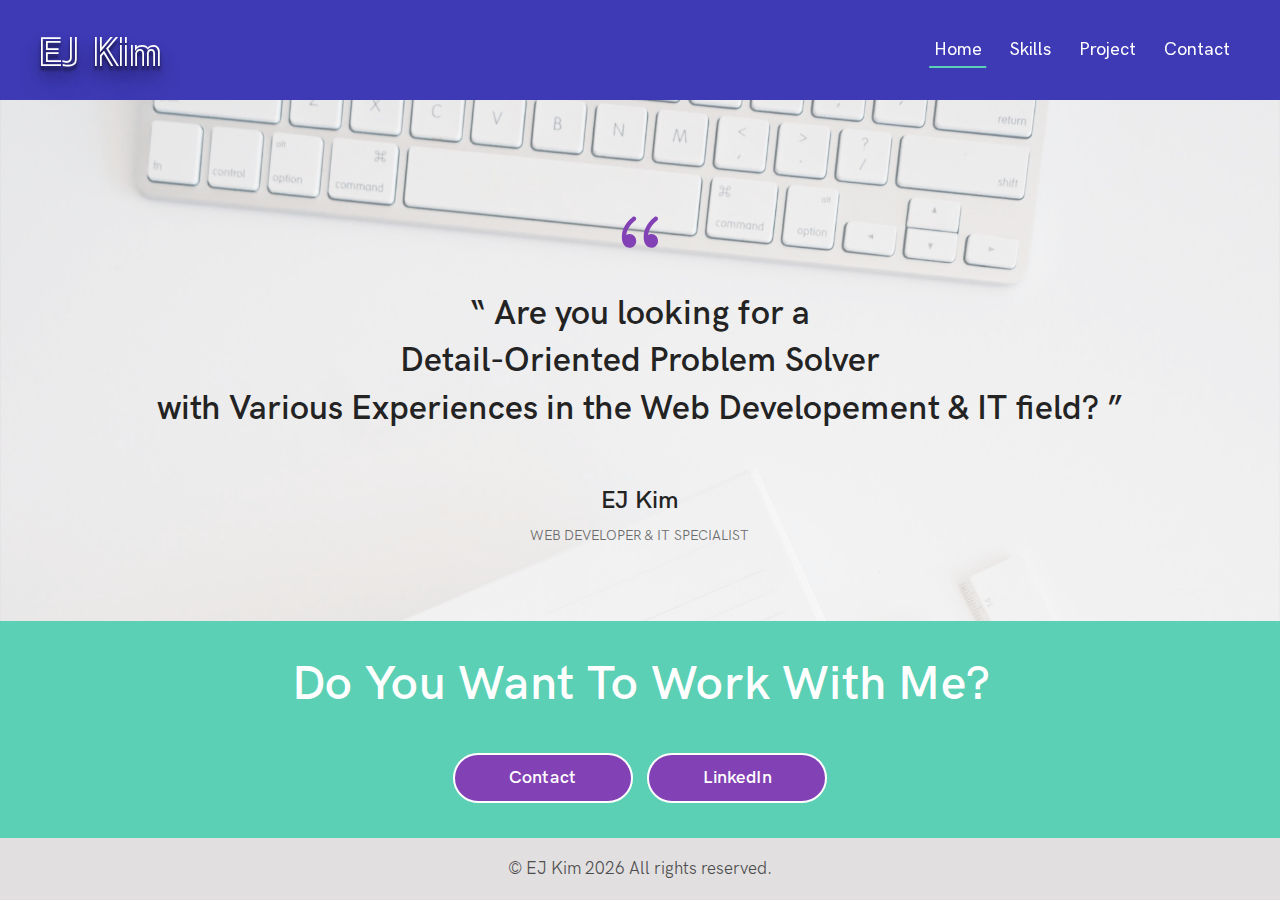
<file: index.html>
<!DOCTYPE html>
<html lang="en">

<head>
  <meta charset="UTF-8">
  <meta name="description" content="EJKim - Portfolio">
  <meta http-equiv="X-UA-Compatible" content="IE=edge">
  <meta name="viewport" content="width=device-width, initial-scale=1, shrink-to-fit=no">

  <!-- Title -->
  <title>EJ kim</title>

  <!-- Core Stylesheet -->
  <link rel="stylesheet" href="style.css">

</head>

<body class="bg-note">

  <!-- ***** Header Area Start ***** -->
  <header class="header-area">
    <!-- Main Header Start -->
    <div class="main-header-area">
      <div class="classy-nav-container breakpoint-off">
        <!-- Classy Menu -->
        <nav class="classy-navbar justify-content-between">

          <!-- Logo -->
          <a class="nav-brand logo-name" href="index.html">EJ Kim</a>

          <!-- Menu -->
          <div class="classy-menu">
            <!-- Nav Start -->
            <div class="classynav">
              <ul id="nav">
                <li class="current-item"><a href="./index.html">Home</a></li>
                <li><a href="./skills.html">Skills</a></li>
                <li><a href="./projects.html">Project</a></li>
                <li><a href="./contact.html">Contact</a></li>
              </ul>
            </div>
            <!-- Nav End -->

          </div>
        </nav>
      </div>
    </div>
  </header>
  <!-- ***** Header Area End ***** -->

  <section class="clients-feedback-area clearfix">
    <div class="display-flex-center vh85 bg-white-50">
      <div class="col-11 col-md-11">

        <div class="client-feedback-text text-center">
          <div class="quote-icon">
            <i class="icon_quotations" aria-hidden="true"></i>
          </div>

          <div class="client-description text-center">
            <h4>“ Are you looking for a <br /> Detail-Oriented Problem Solver <br />with Various Experiences in the Web
              Developement & IT field? ”</h4>
            <br />
          </div>

          <div class="client-name text-center">
            <h4>EJ Kim</h4>
            <span>Web Developer & IT Specialist</span>
          </div>
          <br />
        </div>
      </div>
    </div>
  </section>

  <div class="bottom-0">
    <section class="cta-area padding-30">
      <div class="container">
        <div class="row">
          <div class="col-12">
            <div class="cta-content">
              <h2>Do You Want To Work With Me?</h2>
              <h6></h6>
              <a href="/contact.html" class="btn abc-btn">Contact</a>
              <a href="https://www.linkedin.com/in/eunjungkim0203/" target="_blank" class="btn abc-btn">LinkedIn</a>
            </div>
          </div>
        </div>
      </div>
    </section>

    <!-- ***** Footer Area Start ***** -->
    <footer class="footer-area">
      <div class="container">
        <p class="copy">&copy; EJ Kim <script>document.write(new Date().getFullYear());</script> All rights reserved.</p>
      </div>
    </footer>
    <!-- ***** Footer Area End ***** -->
  </div>
  <!-- ******* All JS ******* -->
  <!-- jQuery js -->
  <script src="js/jquery.min.js"></script>
  <!-- Bootstrap js -->
  <script src="js/bootstrap.min.js"></script>
  <!-- All js -->
  <script src="js/wow.min.js"></script>
  <!-- Active js -->
  <script src="js/default-assets/active.js"></script>

</body>

</html>
</file>
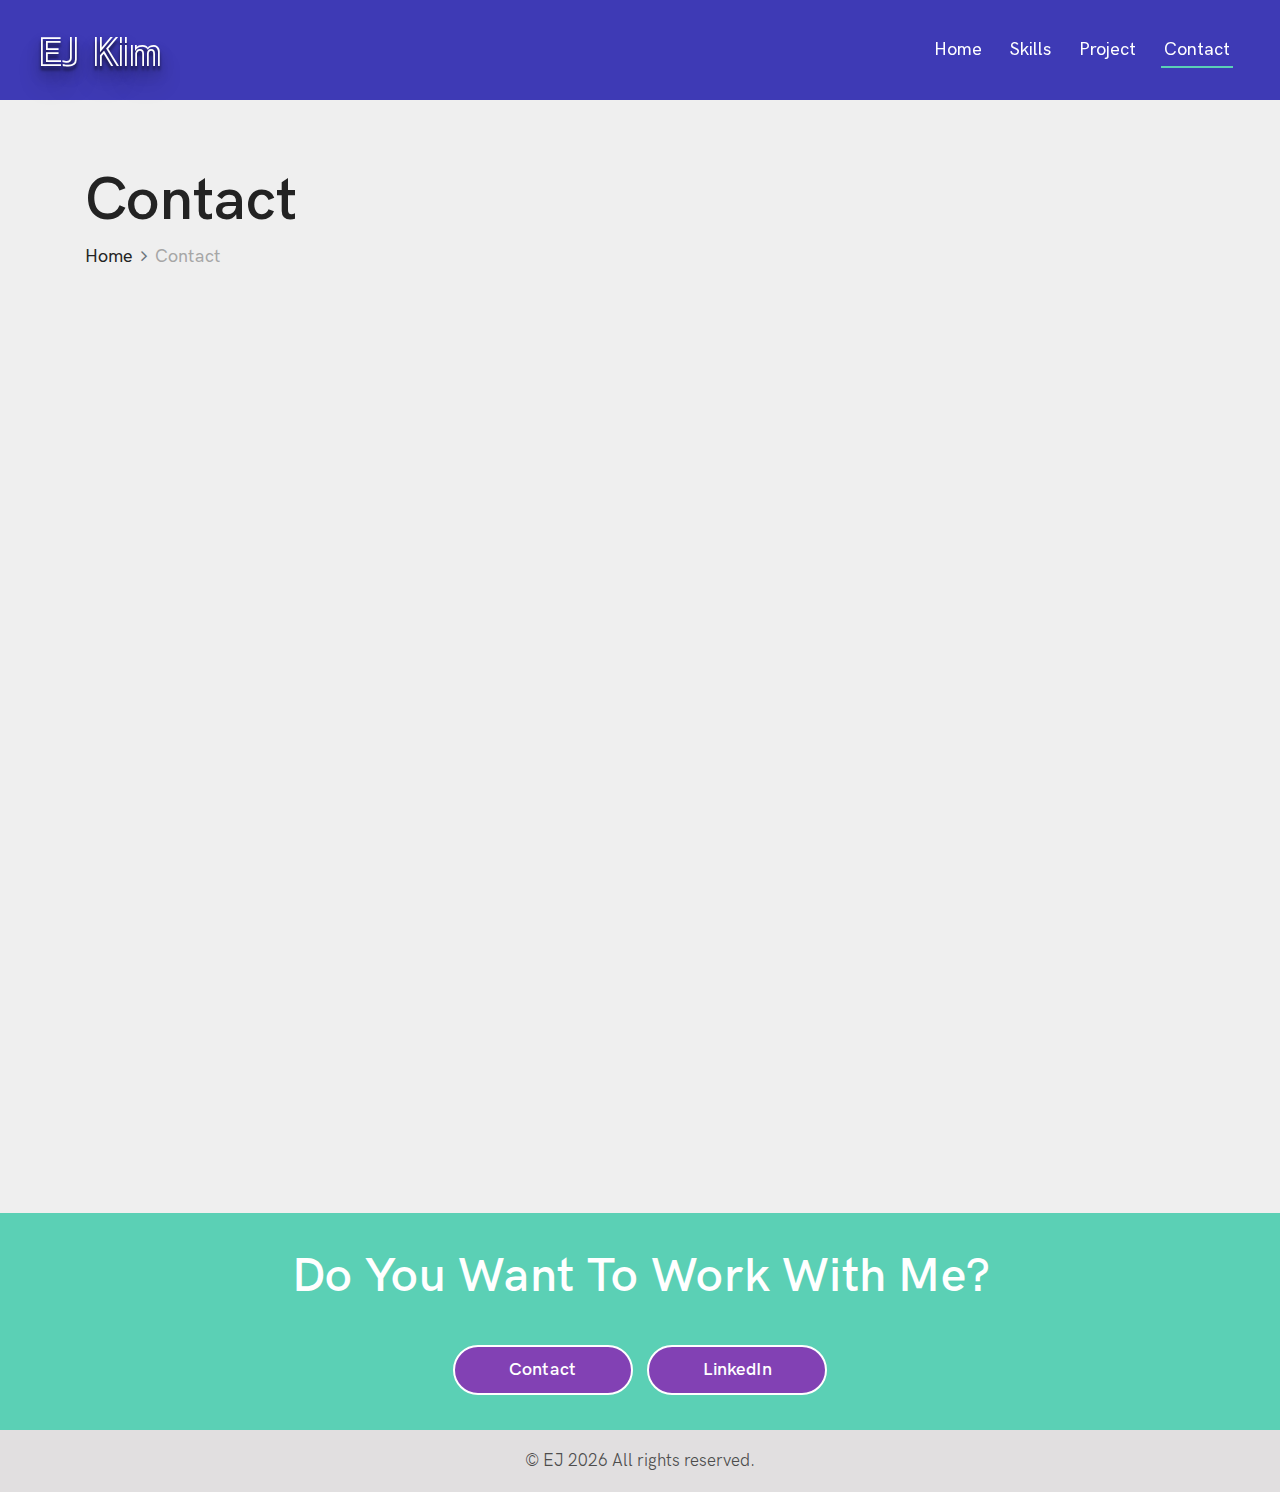
<file: contact.html>
<!DOCTYPE html>
<html lang="en">

<head>
  <meta charset="UTF-8">
  <meta name="description" content="EJKim - Portfolio">
  <meta http-equiv="X-UA-Compatible" content="IE=edge">
  <meta name="viewport" content="width=device-width, initial-scale=1, shrink-to-fit=no">

  <!-- Title -->
  <title>EJ kim</title>

  <!-- Core Stylesheet -->
  <link rel="stylesheet" href="style.css">

</head>

<body>

  <!-- ***** Header Area Start ***** -->
  <header class="header-area">
    <!-- Main Header Start -->
    <div class="main-header-area">
      <div class="classy-nav-container breakpoint-off">
        <!-- Classy Menu -->
        <nav class="classy-navbar justify-content-between">

          <!-- Logo -->
          <a class="nav-brand logo-name" href="index.html">EJ Kim</a>

          <!-- Menu -->
          <div class="classy-menu">

            <!-- Nav Start -->
            <div class="classynav">
              <ul id="nav">
                <li><a href="./index.html">Home</a></li>
                <li><a href="./skills.html">Skills</a></li>
                <li><a href="./projects.html">Project</a></li>
                <li class="current-item"><a href="./contact.html">Contact</a></li>
              </ul>
            </div>
            <!-- Nav End -->

          </div>
        </nav>
      </div>
    </div>
  </header>
  <!-- ***** Header Area End ***** -->

  <!-- ***** Breadcrumb Area Start ***** -->
  <div class="breadcumb-area">
    <div class="container h-100">
      <div class="row h-100 align-items-end">
        <div class="col-12">
          <div class="breadcumb--con">
            <h2 class="title">Contact</h2>
            <nav aria-label="breadcrumb">
              <ol class="breadcrumb">
                <li class="breadcrumb-item"><a href="/index.html">Home</a></li>
                <li class="breadcrumb-item active" aria-current="page">Contact</li>
              </ol>
            </nav>
          </div>
        </div>
      </div>
    </div>
  </div>
  <!-- ***** Breadcrumb Area End ***** -->

  <!-- ***** Contact Area Start ***** -->
  <section class="margin-top-50">
    <!-- Contact Form -->
    <iframe style="width:100vw;"
      src="https://docs.google.com/forms/d/e/1FAIpQLSf-KTKURS5f6huepkgGmgePH10M6r1htHUlLVPynikWMd2p3Q/viewform?embedded=true"
      frameborder="0" marginheight="0" marginwidth="0">Loading…</iframe>
  </section>
  <!-- ***** Contact Area End ***** -->

  <div>
    <!-- ***** CTA Area Start ***** -->
    <section class="cta-area padding-30">
      <div class="container">
        <div class="row">
          <div class="col-12">
            <div class="cta-content">
              <h2>Do You Want To Work With Me?</h2>
              <h6></h6>
              <a href="/contact.html" class="btn abc-btn">Contact</a>
              <a href="https://www.linkedin.com/in/eunjungkim0203/" target="_blank" class="btn abc-btn">LinkedIn</a>
            </div>
          </div>
        </div>
      </div>
    </section>
    <!-- ***** CTA Area End ***** -->

    <!-- ***** Footer Area Start ***** -->
    <footer class="footer-area">
      <div class="container">
        <p class="copy">&copy; EJ <script>document.write(new Date().getFullYear());</script> All rights reserved.</p>
      </div>
    </footer>
    <!-- ***** Footer Area End ***** -->
  </div>

  <!-- ******* All JS ******* -->
  <!-- jQuery js -->
  <script src="js/jquery.min.js"></script>
  <!-- Bootstrap js -->
  <script src="js/bootstrap.min.js"></script>
  <!-- All js -->
  <script src="js/wow.min.js"></script>
  <!-- Active js -->
  <script src="js/default-assets/active.js"></script>

</body>

</html>
</file>
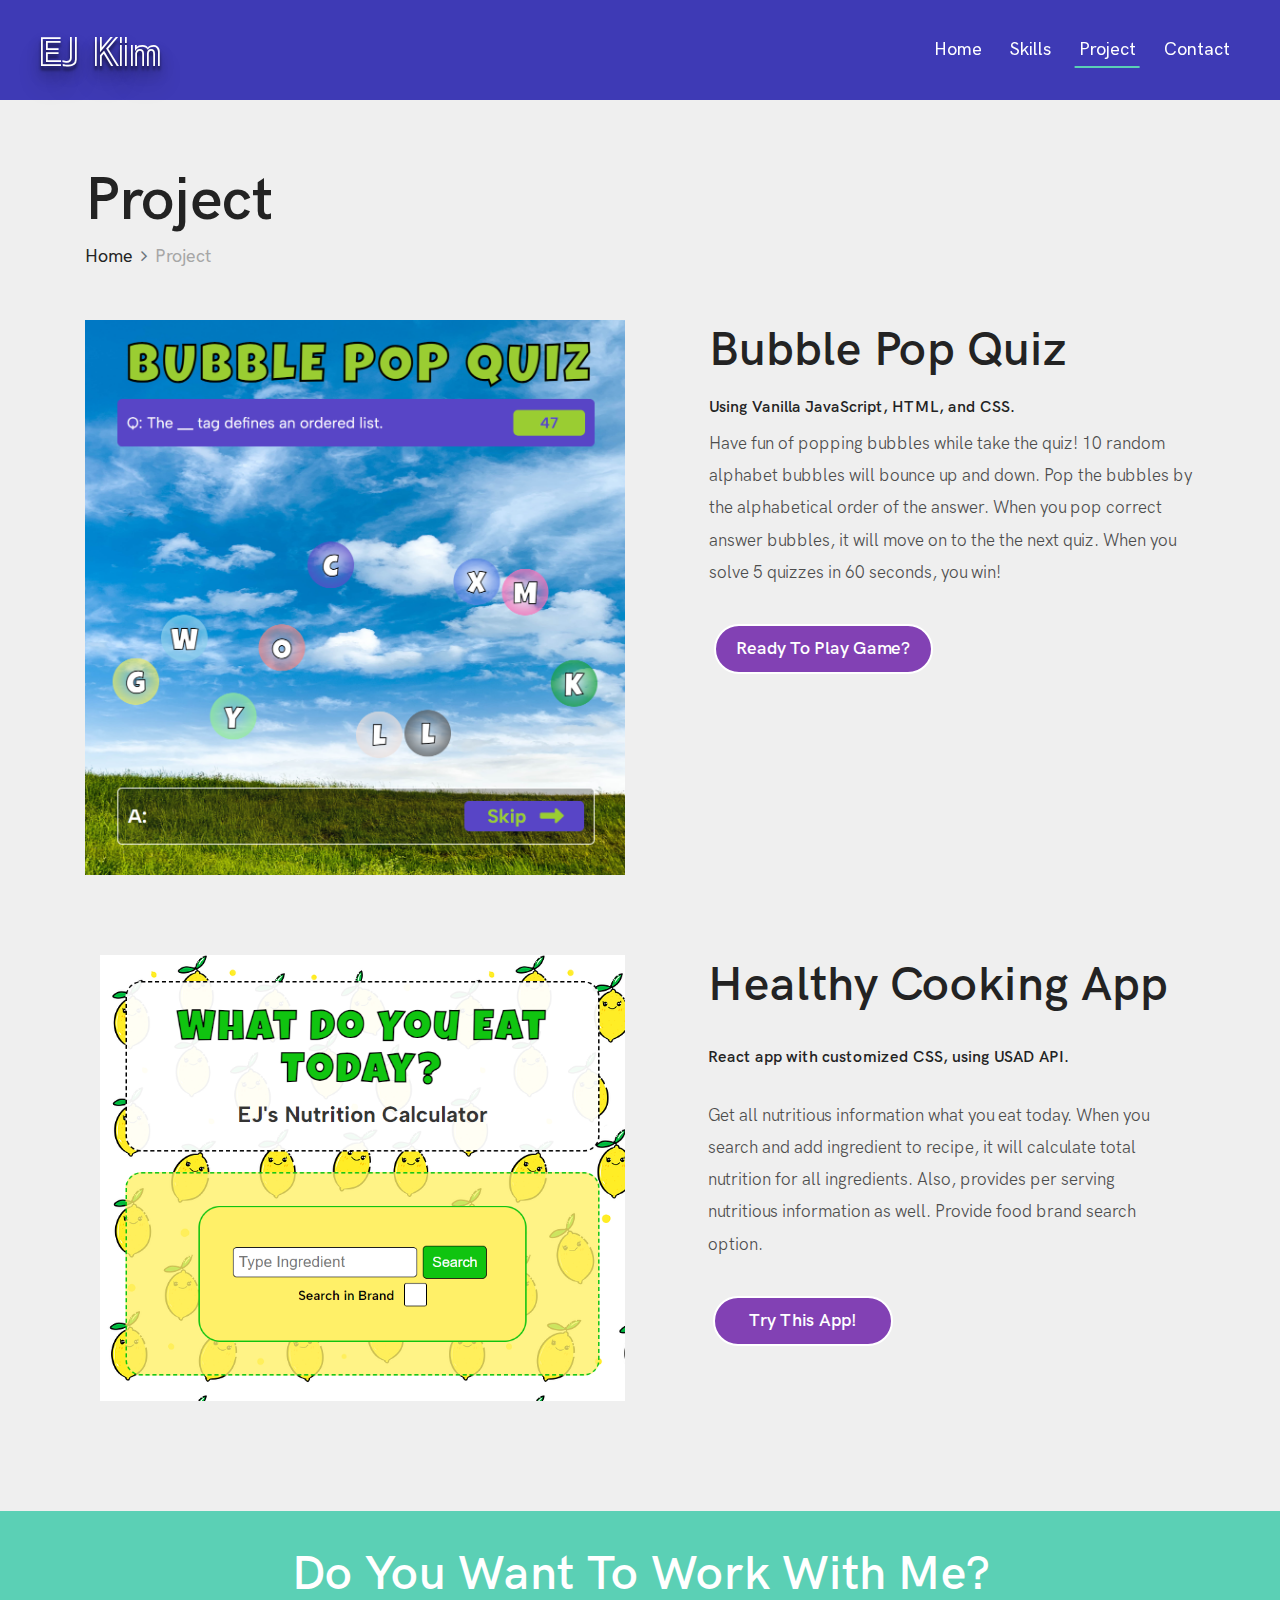
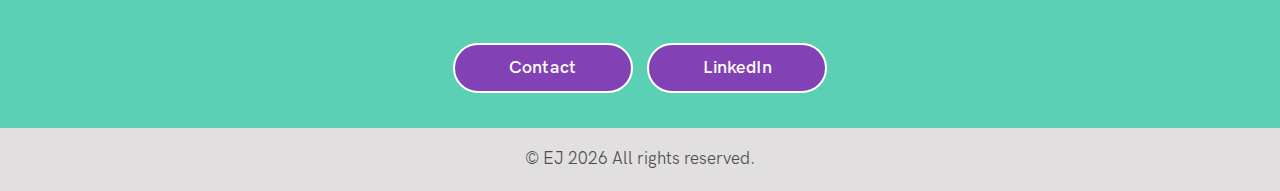
<file: projects.html>
<!DOCTYPE html>
<html lang="en">

<head>
  <meta charset="UTF-8">
  <meta name="description" content="EJKim - Portfolio">
  <meta http-equiv="X-UA-Compatible" content="IE=edge">
  <meta name="viewport" content="width=device-width, initial-scale=1, shrink-to-fit=no">

  <!-- Title -->
  <title>EJ kim</title>

  <!-- Core Stylesheet -->
  <link rel="stylesheet" href="style.css">

</head>

<body>

  <!-- ***** Header Area Start ***** -->
  <header class="header-area">
    <!-- Main Header Start -->
    <div class="main-header-area">
      <div class="classy-nav-container breakpoint-off">
        <!-- Classy Menu -->
        <nav class="classy-navbar justify-content-between">

          <!-- Logo -->
          <a class="nav-brand logo-name" href="index.html">EJ Kim</a>

          <!-- Menu -->
          <div class="classy-menu">

            <!-- Nav Start -->
            <div class="classynav">
              <ul id="nav">
                <li><a href="./index.html">Home</a></li>
                <li><a href="./skills.html">Skills</a></li>
                <li class="current-item"><a href="./projects.html">Project</a></li>
                <li><a href="./contact.html">Contact</a></li>
              </ul>
            </div>
            <!-- Nav End -->


          </div>
        </nav>
      </div>
    </div>
  </header>
  <!-- ***** Header Area End ***** -->

  <!-- ***** Breadcrumb Area Start ***** -->
  <div class="breadcumb-area">
    <div class="container h-100">
      <div class="row h-100 align-items-end">
        <div class="col-12">
          <div class="breadcumb--con">
            <h2 class="title">Project</h2>
            <nav aria-label="breadcrumb">
              <ol class="breadcrumb">
                <li class="breadcrumb-item"><a href="/index.html">Home</a></li>
                <li class="breadcrumb-item active" aria-current="page">Project</li>
              </ol>
            </nav>
          </div>
        </div>
      </div>
    </div>
  </div>
  <!-- ***** Breadcrumb Area End ***** -->

  <section class="abc-about-us-area mb-30 margin-top-50">
    <div class="container">
      <div class="row">

        <div class="col-12 col-sm-6 col-lg-6">
          <div class="about-us-thumbnail mb-50">
            <span class="line"></span>
            <img src="./images/bubblepopquiz.png" alt="">
            <span class="line2"></span>
          </div>
        </div>

        <div class="col-12 col-lg-6">
          <div class="about-us-content mb-50">
            <h2>Bubble Pop Quiz</h2>
            <h6>Using Vanilla JavaScript, HTML, and CSS.</h6>
            <p>Have fun of popping bubbles while take the quiz!
              10 random alphabet bubbles will bounce up and down. Pop the bubbles by the alphabetical order of the
              answer.
              When you pop correct answer bubbles, it will move on to the the next quiz.
              When you solve 5 quizzes in 60 seconds, you win!
            </p>


            <a href="https://ejkim000.github.io/game/index.html" target="_blank" class="btn abc-btn">Ready to play game?</a>
          </div>
        </div>
      </div>
    </div>


    <div class="container padding-30">
      <div class="row">

        <div class="col-12 col-sm-6 col-lg-6">
          <div class="about-us-thumbnail mb-50">
            <span class="line"></span>
            <img src="./images/healthycooking.png" alt="">
            <span class="line2"></span>
          </div>
        </div>

        <div class="col-12 col-lg-6">
          <div class="about-us-content mb-50">
            <h2>Healthy Cooking App</h2>
            <p></p>
            <h6>React app with customized CSS, using USAD API.</h6>
            <p></p>
            <p>Get all nutritious information what you eat today.
              When you search and add ingredient to recipe, it will calculate total nutrition for all ingredients.
              Also, provides per serving nutritious information as well.
              Provide food brand search option.
            </p>
            <p><a href="https://healthy-cooking.netlify.app/" target="_blank" class="btn abc-btn">Try this App!</a>
            </p>

          </div>
        </div>


      </div>
    </div>
  </section>


  <div>
    <section class="cta-area padding-30">
      <div class="container">
        <div class="row">
          <div class="col-12">
            <div class="cta-content">
              <h2>Do You Want To Work With Me?</h2>
              <h6></h6>
              <a href="/contact.html" class="btn abc-btn">Contact</a>
              <a href="https://www.linkedin.com/in/eunjungkim0203/" target="_blank" class="btn abc-btn">LinkedIn</a>
            </div>
          </div>
        </div>
      </div>
    </section>

    <!-- ***** Footer Area Start ***** -->
    <footer class="footer-area">
      <div class="container">
        <p class="copy">&copy; EJ <script>document.write(new Date().getFullYear());</script> All rights reserved.</p>
      </div>
    </footer>
    <!-- ***** Footer Area End ***** -->
  </div>

  <!-- ******* All JS ******* -->
  <!-- jQuery js -->
  <script src="js/jquery.min.js"></script>
  <!-- Bootstrap js -->
  <script src="js/bootstrap.min.js"></script>
  <!-- All js -->
  <script src="js/wow.min.js"></script>
  <!-- Active js -->
  <script src="js/default-assets/active.js"></script>


</body>

</html>
</file>
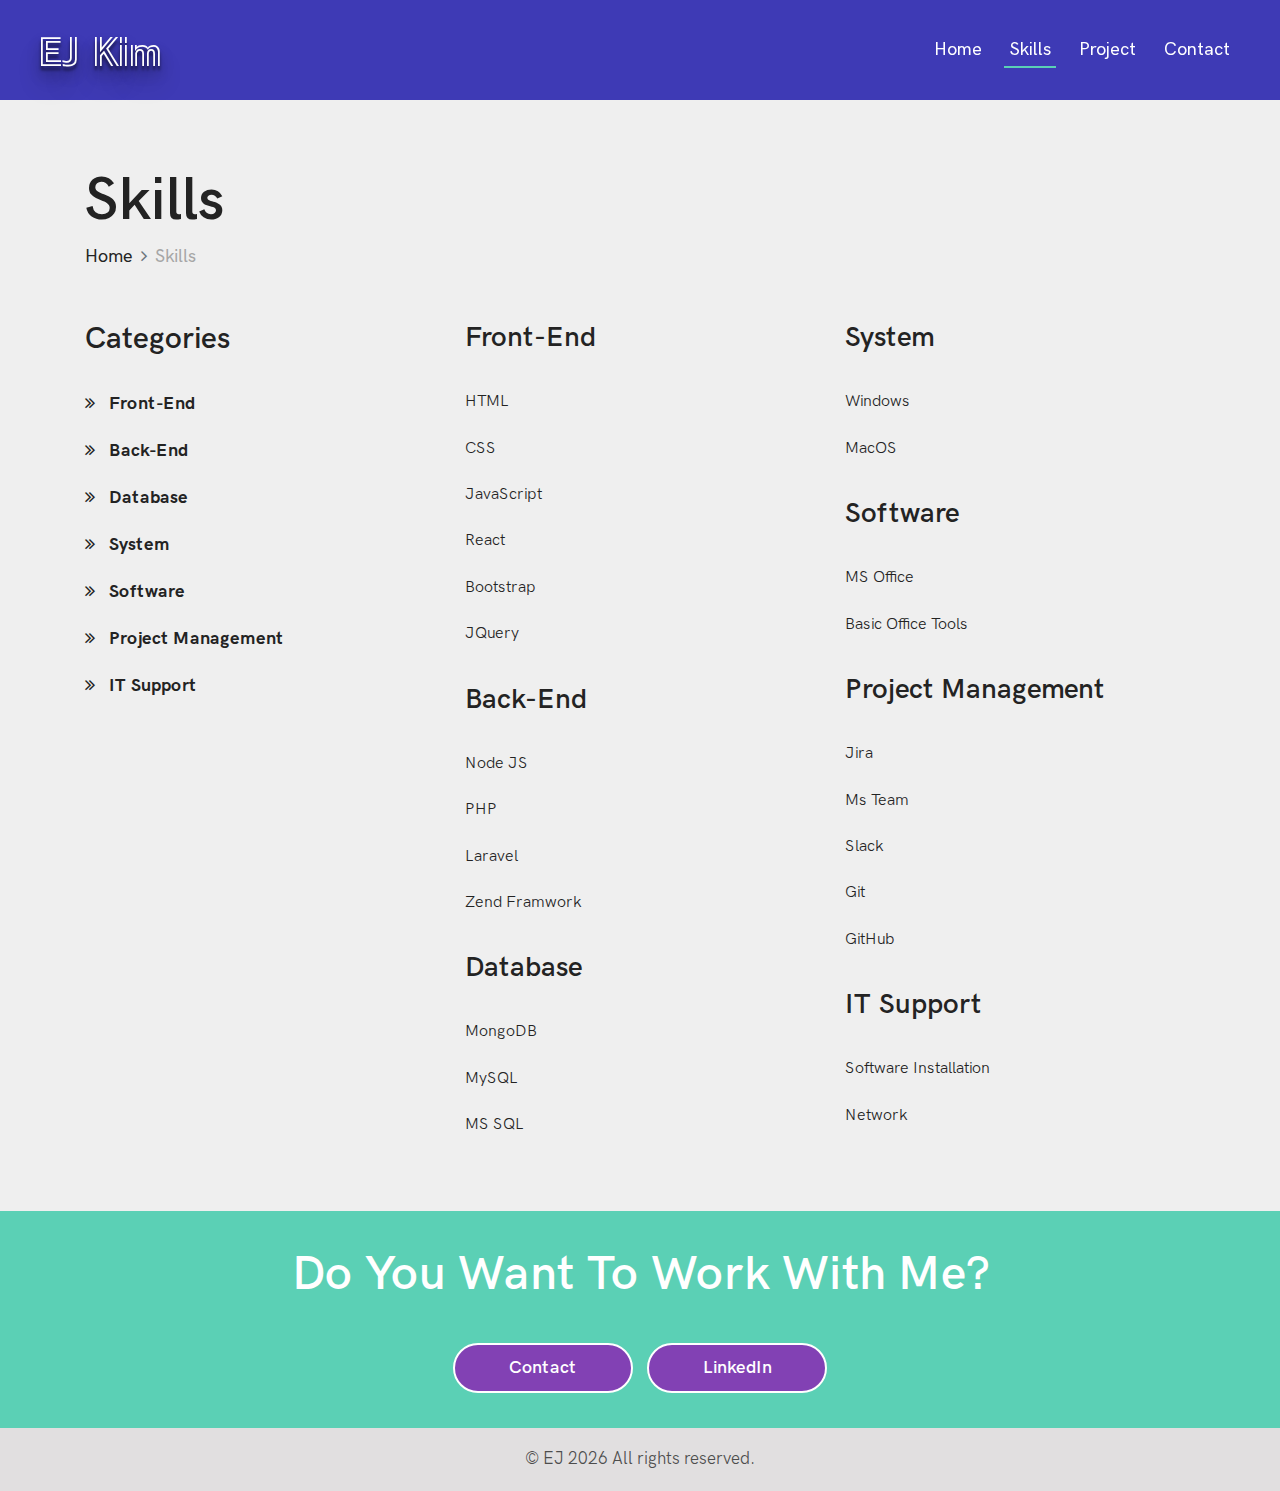
<file: skills.html>
<!DOCTYPE html>
<html lang="en">

<head>
    <meta charset="UTF-8">
    <meta name="description" content="EJKim - Portfolio">
    <meta http-equiv="X-UA-Compatible" content="IE=edge">
    <meta name="viewport" content="width=device-width, initial-scale=1, shrink-to-fit=no">

    <!-- Title -->
    <title>EJ kim</title>


    <!-- Core Stylesheet -->
    <link rel="stylesheet" href="style.css">

</head>

<body>

    <!-- ***** Header Area Start ***** -->
    <header class="header-area">
        <!-- Main Header Start -->
        <div class="main-header-area">
            <div class="classy-nav-container breakpoint-off">
                <!-- Classy Menu -->
                <nav class="classy-navbar justify-content-between">

                    <!-- Logo -->
                    <a class="nav-brand logo-name" href="index.html">EJ Kim</a>

                    <!-- Menu -->
                    <div class="classy-menu">
                        <!-- Nav Start -->
                        <div class="classynav">
                            <ul id="nav">
                                <li><a href="./index.html">Home</a></li>
                                <li class="current-item"><a href="./skills.html">Skills</a></li>
                                <li><a href="./projects.html">Project</a></li>
                                <li><a href="./contact.html">Contact</a></li>
                            </ul>
                        </div>
                        <!-- Nav End -->

                    </div>
                </nav>
            </div>
        </div>
    </header>
    <!-- ***** Header Area End ***** -->

    <!-- ***** Breadcrumb Area Start ***** -->
    <div class="breadcumb-area">
        <div class="container h-100">
            <div class="row h-100 align-items-end">
                <div class="col-12">
                    <div class="breadcumb--con">
                        <h3 class="title">Skills</h3>
                        <nav aria-label="breadcrumb">
                            <ol class="breadcrumb">
                                <li class="breadcrumb-item">Home</a>
                                </li>
                                <li class="breadcrumb-item active" aria-current="page">Skills</li>
                            </ol>
                        </nav>
                    </div>
                </div>
            </div>
        </div>
    </div>
    <!-- ***** Breadcrumb Area End ***** -->

    <section class="blog-details-area">
        <div class="container">
            <div class="row">
                <div class="col-12 col-lg-4">
                    <div class="sidebar-area mt-5">

                        <div class="single-widget-area catagories-widget">
                            <h3 class="widget-title">Categories</h3>

                            <!-- catagories list -->
                            <ul class="catagories-list">
                                <li><a href="#FE"><i class="fa fa-angle-double-right" aria-hidden="true"></i>
                                        Front-End</a>
                                </li>
                                <li><a href="#BE"><i class="fa fa-angle-double-right" aria-hidden="true"></i>
                                        Back-End</a>
                                </li>
                                <li><a href="#DB"><i class="fa fa-angle-double-right" aria-hidden="true"></i>
                                        Database</a></li>
                                <li><a href="#ST"><i class="fa fa-angle-double-right" aria-hidden="true"></i> System</a>
                                </li>
                                <li><a href="#SW"><i class="fa fa-angle-double-right" aria-hidden="true"></i>
                                        Software</a></li>
                                <li><a href="#PM"><i class="fa fa-angle-double-right" aria-hidden="true"></i> Project
                                        Management</a></li>
                                <li><a href="#IT"><i class="fa fa-angle-double-right" aria-hidden="true"></i> IT
                                        Support</a></li>
                            </ul>
                        </div>

                    </div>
                </div>
                <div class="col-12 col-lg-4">
                    <div class="blog-details-content mt-5">
                        <!-- Post Details Text -->
                        <div id="FE" class="post-details-text">
                            <div class="post-content mt-30 mb-30">
                                <h3>Front-End</h3>
                            </div>
                            <p>HTML</p>
                            <p>CSS</p>
                            <p>JavaScript</p>
                            <p>React</p>
                            <p>Bootstrap</p>
                            <p>JQuery</p>
                        </div>

                        <div id="BE" class="post-details-text">
                            <div class="post-content mt-30 mb-30">
                                <h3>Back-End</h3>
                            </div>
                            <p>Node JS</p>
                            <p>PHP</p>
                            <p>Laravel</p>
                            <p>Zend Framwork</p>
                        </div>

                        <div id="DB" class="post-details-text">
                            <div class="post-content mt-30 mb-30">
                                <h3>Database</h3>
                            </div>
                            <p>MongoDB</p>
                            <p>MySQL</p>
                            <p>MS SQL</p>
                        </div>
                    </div>
                </div>
                <div class="col-12 col-lg-4">
                    <div class="blog-details-content mt-5 mb-80">
                        <!-- Post Details Text -->
                        <div id="ST" class="post-details-text">
                            <div class="post-content mt-30 mb-30">
                                <h3>System</h3>
                            </div>
                            <p>Windows</p>
                            <p>MacOS</p>
                        </div>

                        <div id="SW" class="post-details-text">
                            <div class="post-content mt-30 mb-30">
                                <h3>Software</h3>
                            </div>
                            <p>MS Office</p>
                            <p>Basic Office Tools</p>
                        </div>

                        <div id="PM" class="post-details-text">
                            <div class="post-content mt-30 mb-30">
                                <h3>Project Management</h3>
                            </div>
                            <p>Jira</p>
                            <p>Ms Team</p>
                            <p>Slack</p>
                            <p>Git</p>
                            <p>GitHub</p>
                        </div>

                        <div id="IT" class="post-details-text">
                            <div class="post-content mt-30 mb-30">
                                <h3>IT Support</h3>
                            </div>
                            <p>Software Installation</p>
                            <p>Network</p>
                        </div>
                    </div>
                </div>
            </div>
        </div>
    </section>
    <!-- ***** Blog Details Area End ***** -->

    <div>
        <!-- ***** CTA Area Start ***** -->
        <section class="cta-area padding-30">
          <div class="container">
            <div class="row">
              <div class="col-12">
                <div class="cta-content">
                  <h2>Do You Want To Work With Me?</h2>
                  <h6></h6>
                  <a href="/contact.html" class="btn abc-btn">Contact</a>
                  <a href="https://www.linkedin.com/in/eunjungkim0203/" target="_blank" class="btn abc-btn">LinkedIn</a>
                </div>
              </div>
            </div>
          </div>
        </section>
        <!-- ***** CTA Area End ***** -->
    
        <!-- ***** Footer Area Start ***** -->
        <footer class="footer-area">
          <div class="container">
            <p class="copy">&copy; EJ <script>document.write(new Date().getFullYear());</script> All rights reserved.</p>
          </div>
        </footer>
        <!-- ***** Footer Area End ***** -->
      </div>

    <!-- ******* All JS ******* -->
    <!-- jQuery js -->
    <script src="js/jquery.min.js"></script>
    <!-- Bootstrap js -->
    <script src="js/bootstrap.min.js"></script>
    <!-- All js -->
    <script src="js/wow.min.js"></script>
    <!-- Active js -->
    <script src="js/default-assets/active.js"></script>

</body>

</html>
</file>
<file: style.css>
/* *********************************************

[Tables of CSS Content]

+ body
  - 1.0 Reboot CSS
  - 2.0 Spacing CSS
  - 3.0 Preloader CSS
  - 4.0 Heading CSS
  - 5.0 Backtotop CSS
  - 6.0 Buttons CSS
  - 7.0 Header CSS
  - 8.0 Hero CSS
  - 9.0 Gallery CSS
  - 10.0 Testimonial CSS
  - 11.0 Model CSS
  - 12.0 About CSS
  - 13.0 Breadcrumb CSS
  - 14.0 Blog CSS
  - 15.0 Cta CSS
  - 16.0 Team CSS
  - 17.0 Widget CSS
  - 18.0 Footer CSS
  - 19.0 Contact CSS
  ---------------------------------------------
  [Color Codes]

  $heading: #232323; [Heading Color]
  $text: #666666; [Text Color]
  $bg-gray: #f0f0f0; [Gray Background]
  $primary: #8241b4; [Primary Color]
  $white: #ffffff; [White Color]
  $dark: #000000; [Dark Color]
  $border: #ebebeb; [Border Color]
  $hover: #8241b4; [Hover Color]
  $secondary: #a6a6a6; [Secondary Color]

  ---------------------------------------------
  [Font Family: 'HK Grotesk']
--------------------------------------------- */
/* Import Fonts & All CSS */
@import url(css/default-assets/hkgrotesk-fonts.css);
@import url(css/bootstrap.min.css);
@import url(css/animate.css);
@import url(css/default-assets/classy-nav.css);
@import url(css/owl.carousel.min.css);
@import url(css/magnific-popup.css);
@import url(css/font-awesome.min.css);
@import url(css/default-assets/slick.css);
@import url(css/style.css);
/* :: 1.0 Reboot CSS */

@import url('https://fonts.googleapis.com/css2?family=Train+One');

* {
  margin: 0;
  padding: 0;
}

body {
  font-family: "HK Grotesk";
  font-weight: 400;
  font-size: 14px;
  background-color: #efefef;
}

.bg-note {
  background-image: url(./images/note-bg.jpg);
  background-size: cover;
}
.bg-white-50 {
  background-color: rgba(255, 255, 255, 0.45);
}

.bottom-0 {
  position: absolute;
  bottom: 0;
  width: 100%;
}

.margin-top-50 {
  margin-top: 50px;
}
@media only screen and (max-width: 767px) {
  .bottom-0 {
    position: relative;
    bottom: 0;
  }
}

.display-flex-center {
  display: flex;
  align-items: center;
  justify-content: center;
}

.vh85 {
  height: 85vh;
}

.padding-30 {
  padding: 30px;
}

.copy {
  text-align: center;
  padding: 15px;
  margin-bottom: 0;
}

iframe {
  align-items: center;
  width: 664px;
  height: 887px;
}


a.logo-name {
  font-family: 'Train One', cursive;
  font-weight: 800;
  font-size: 36px !important;
  color: white !important;
  text-shadow: 0px 4px 3px rgba(0, 0, 0, 0.6), 
  0px 8px 13px rgba(0, 0, 0, 0.4),
  0px 18px 23px rgba(0, 0, 0, 0.3);
}


/******/
h1,
h2,
h3,
h4,
h5,
h6 {
  font-family: "HK Grotesk";
  color: #232323;
  line-height: 1.4;
  font-weight: 600;
}

a,
a:active,
a:focus,
a:hover {
  color: #232323;
  text-decoration: none;
  -webkit-transition-duration: 500ms;
  -o-transition-duration: 500ms;
  transition-duration: 500ms;
  outline: none;
}

li {
  list-style: none;
}

p {
  line-height: 1.9;
  color: #4d4d4d;
  font-size: 17px;
  font-weight: 400;
}

img {
  max-width: 100%;
  height: auto;
}

ul {
  margin: 0;
  padding: 0;
}
ul li {
  margin: 0;
  padding: 0;
}

.bg-overlay {
  position: relative;
  z-index: 1;
}
.bg-overlay::after {
  position: absolute;
  content: "";
  height: 100%;
  width: 100%;
  top: 0;
  left: 0;
  z-index: -1;
  background-color: rgba(0, 0, 0, 0.5);
}

.box-shadow {
  -webkit-box-shadow: 0 10px 50px 0 rgba(0, 0, 0, 0.2);
  box-shadow: 0 10px 50px 0 rgba(0, 0, 0, 0.2);
}

.bg-img {
  background-position: center center;
  background-size: cover;
  background-repeat: no-repeat;
}

.jarallax {
  position: relative;
  z-index: 0;
}
.jarallax > .jarallax-img {
  position: absolute;
  object-fit: cover;
  font-family: "object-fit: cover;";
  top: 0;
  left: 0;
  width: 100%;
  height: 100%;
  z-index: -1;
}

.mfp-iframe-holder .mfp-close {
  top: 0;
  width: 30px;
  height: 30px;
  background-color: #8241b4;
  text-align: center;
  right: 0;
  padding-right: 0;
  line-height: 32px;
}

.bg-transparent {
  background-color: transparent !important;
}

.bg-gray {
  background-color: #f0f0f0 !important;
}

/* ::2.0 Spacing CSS */
.mt-15 {
  margin-top: 15px;
}

.mt-30 {
  margin-top: 30px;
}

.mt-40 {
  margin-top: 40px;
}

.mt-50 {
  margin-top: 50px;
}

.mt-70 {
  margin-top: 70px;
}

.mt-100 {
  margin-top: 100px;
}

.mt-150 {
  margin-top: 150px;
}

.mr-15 {
  margin-right: 15px;
}

.mr-30 {
  margin-right: 30px;
}

.mr-50 {
  margin-right: 50px;
}

.mr-100 {
  margin-right: 100px;
}

.mb-15 {
  margin-bottom: 15px;
}

.mb-30 {
  margin-bottom: 30px;
}

.mb-40 {
  margin-bottom: 40px;
}

.mb-50 {
  margin-bottom: 50px;
}

.mb-60 {
  margin-bottom: 60px;
}

.mb-70 {
  margin-bottom: 70px;
}

.mb-80 {
  margin-bottom: 80px;
}

.mb-100 {
  margin-bottom: 100px;
}

.ml-15 {
  margin-left: 15px;
}

.ml-30 {
  margin-left: 30px;
}

.ml-50 {
  margin-left: 50px;
}

.ml-100 {
  margin-left: 100px;
}

.pt-50 {
  padding-top: 50px !important;
}

.section-padding-80 {
  padding-top: 80px;
  padding-bottom: 80px;
}

.section-padding-0-80 {
  padding-top: 0;
  padding-bottom: 80px;
}

.section-padding-80-0 {
  padding-top: 80px;
  padding-bottom: 0;
}

/* :: 6.0 Buttons CSS */
.abc-btn {
  position: relative;
  z-index: 1;
  min-width: 180px;
  height: 50px;
  line-height: 46px;
  font-size: 18px;
  font-weight: 600;
  display: inline-block;
  padding: 0 20px;
  margin: 5px;
  text-align: center;
  text-transform: capitalize;
  color: #ffffff;
  border-radius: 40px;
  background-color: #8241b4;
  -webkit-transition-duration: 500ms;
  -o-transition-duration: 500ms;
  transition-duration: 500ms;
  border: 2px solid #ffffff;
}
.abc-btn:focus,
.abc-btn:hover {
  box-shadow: none;
  background-color: #8241b4;
  color: #ffffff;
  border-color: #8241b4;
}
.abc-btn.btn-2 {
  border-color: #8241b4;
  color: #8241b4;
  background-color: #ffffff;
}
.abc-btn.btn-2:focus,
.abc-btn.btn-2:hover {
  color: #ffffff;
  background-color: #8241b4;
}

/* :: 7.0 Header CSS */
.header-area {
  position: fixed;
  z-index: 600;
  width: 100%;
  left: 0;
  top: 0;
  -webkit-transition-duration: 500ms;
  -o-transition-duration: 500ms;
  transition-duration: 500ms;
}
.header-area .main-header-area.sticky {
  top: 0;
  width: 100%;
  position: fixed;
  background-color: #ffffff;
  box-shadow: 0 3px 50px rgba(0, 0, 0, 0.2);
  border-bottom: none;
  left: 0;
  z-index: 650;
  border-bottom-color: transparent;
}
.header-area .search-icon {
  position: relative;
  z-index: 1;
  margin-left: 30px;
}
@media only screen and (min-width: 768px) and (max-width: 991px) {
  .header-area .search-icon {
    margin-left: 15px;
    margin-top: 20px;
  }
}
@media only screen and (max-width: 767px) {
  .header-area .search-icon {
    margin-left: 15px;
    margin-top: 20px;
  }
}
.header-area .search-icon i {
  font-size: 20px;
  color: #ffffff;
  cursor: pointer;
}

.classy-nav-container {
  background-color: #3e3ab5;
  /* background-color: #fff;
  background-image: linear-gradient(to right,white, #8241b4); */
  padding: 0;
}
@media only screen and (max-width: 767px) {
  .classy-nav-container {
    padding: 10px;
  }
}
.classy-nav-container .classy-navbar {
  height: 100px;
  padding: 0 3%;
}
@media only screen and (min-width: 768px) and (max-width: 991px) {
  .classy-nav-container .classy-navbar {
    height: 70px;
  }
}
@media only screen and (max-width: 767px) {
  .classy-nav-container .classy-navbar {
    height: 80px;
    align-items: center;
    /* flex-wrap: wrap; */
    flex-direction: column;
    align-content: center;
  }
}

@media only screen and (max-width: 767px) {
  .classy-nav-container .classy-navbar .nav-brand {
    max-width: 120px;
    margin-right: 10px;
  }

  a.logo-name {
    font-size: 26px !important;
  }
}
.classy-nav-container .classy-navbar .classynav ul li a {
  position: relative;
  z-index: 1;
  font-weight: 500;
  font-size: 18px;
  text-transform: capitalize;
  color: #ffffff;
}
.classy-nav-container .classy-navbar .classynav ul li a:focus,
.classy-nav-container .classy-navbar .classynav ul li a:hover {
  color: #ffffff;
}
@media only screen and (min-width: 992px) and (max-width: 1199px) {
  .classy-nav-container .classy-navbar .classynav ul li a {
    font-size: 17px;
    padding: 0 10px;
  }
}
@media only screen and (min-width: 768px) and (max-width: 991px) {
  .classy-nav-container .classy-navbar .classynav ul li a {
    border-bottom: none;
    padding: 0 8px;
    font-size: 17px;
  }
}
@media only screen and (max-width: 767px) {
  .classy-nav-container .classy-navbar .classynav ul li a {
    border-bottom: none;
    padding: 0 8px;
    font-size: 17px;
  }
}
.classy-nav-container .classy-navbar .classynav ul li.cn-dropdown-item ul li a {
  font-size: 14px;
  text-transform: capitalize;
}
.classy-nav-container .classy-navbar .classynav ul li.current-item a::after {
  content: "";
  position: absolute;
  width: 80%;
  height: 2px;
  background-color: #5bd0b5;
  bottom: 0;
  left: 50%;
  -webkit-transform: translateX(-50%);
  -ms-transform: translateX(-50%);
  transform: translateX(-50%);
  z-index: 1;
}
@media only screen and (min-width: 768px) and (max-width: 991px) {
  .classy-nav-container .classy-navbar .classynav ul li.current-item a::after {
    width: 100%;
    height: 1px;
  }
}
@media only screen and (max-width: 767px) {
  .classy-nav-container .classy-navbar .classynav ul li.current-item a::after {
    width: 100%;
    height: 1px;
  }
}

.classynav ul li.has-down > a::after,
.classynav ul li.has-down.active > a::after,
.classynav ul li.megamenu-item > a::after {
  color: #ffffff;
}

.breakpoint-off .classynav ul li .dropdown {
  background-color: #8241b4;
}

.classynav ul li .dropdown li a {
  border-bottom: none;
  height: 40px;
}

.classynav ul li .dropdown li .dropdown li .dropdown li a,
.classynav ul li .dropdown li .dropdown li a {
  border-bottom: none;
}

@media only screen and (min-width: 768px) and (max-width: 991px) {
  .classy-navbar-toggler .navbarToggler span {
    background-color: #ffffff;
  }
}
@media only screen and (max-width: 767px) {
  .classy-navbar-toggler .navbarToggler span {
    background-color: #ffffff;
  }
}

@media only screen and (min-width: 768px) and (max-width: 991px) {
  .breakpoint-on .classy-navbar .classy-menu {
    background-color: #8241b4;
    box-shadow: 0 0 30px 0 rgba(255, 255, 255, 0.2);
  }

  .breakpoint-on .classynav > ul > li > a {
    background-color: #8241b4;
  }

  .classycloseIcon .cross-wrap span {
    background-color: #ffffff;
  }
}
@media only screen and (max-width: 767px) {
  .breakpoint-on .classy-navbar .classy-menu {
    background-color: #8241b4;
    box-shadow: 0 0 30px 0 rgba(255, 255, 255, 0.2);
  }

  .breakpoint-on .classynav > ul > li > a {
    background-color: #8241b4;
  }

  .classycloseIcon .cross-wrap span {
    background-color: #ffffff;
  }
}


/* :: 10.0 Testimonial CSS */
.clients-feedback-area {
  position: relative;
  z-index: 1;
}
.clients-feedback-area .client-feedback-text {
  position: relative;
  z-index: 1;
}
.clients-feedback-area .client-feedback-text .quote-icon i {
  display: block;
  font-size: 72px;
  margin-bottom: 20px;
  color: #8241b4;
  -webkit-transform: rotate(180deg);
  -ms-transform: rotate(180deg);
  transform: rotate(180deg);
}
.clients-feedback-area .client-feedback-text .client-description h4 {
  margin-bottom: 30px;
  font-size: 34px;
}
@media only screen and (max-width: 767px) {
  .clients-feedback-area .client-feedback-text .client-description h4 {
    font-size: 22px;
  }
}
.clients-feedback-area .client-feedback-text .ratings {
  position: relative;
  z-index: 1;
  margin-bottom: 10px;
}
.clients-feedback-area .client-feedback-text .ratings i {
  color: #e99d19;
  font-size: 14px;
}
.clients-feedback-area .client-feedback-text .client-name h5 {
  font-size: 22px;
  margin-bottom: 0;
}
.clients-feedback-area .client-feedback-text .client-name span {
  color: #6b6b6b;
  text-transform: uppercase;
  margin-bottom: 0;
}
.clients-feedback-area .slick-dots {
  display: -webkit-box;
  display: -ms-flexbox;
  display: flex;
  -webkit-box-pack: center;
  -ms-flex-pack: center;
  justify-content: center;
}
.clients-feedback-area .slick-dots li button {
  width: 12px;
  height: 12px;
  text-indent: -999999999999999999999999px;
  border: 3px solid #ebebeb;
  background-color: #ffffff;
  border-radius: 50%;
  margin: 5.5px;
  outline: none;
}
.clients-feedback-area .slick-dots li.slick-active button {
  background-color: #8241b4;
  border-color: #8241b4;
}
.clients-feedback-area .slick-slide.client-thumbnail {
  display: -webkit-box;
  display: -ms-flexbox;
  display: flex;
  -webkit-box-pack: center;
  -ms-flex-pack: center;
  justify-content: center;
  -webkit-box-align: center;
  -ms-flex-align: center;
  align-items: center;
  height: 129px;
}
.clients-feedback-area .slick-slide img {
  display: block;
  width: 80px !important;
  height: 80px !important;
  border-radius: 50%;
  border: 5px solid #ffffff;
  -webkit-box-shadow: 0 4px 20px rgba(0, 0, 0, 0.1);
  box-shadow: 0 4px 20px rgba(0, 0, 0, 0.1);
}
@media only screen and (min-width: 768px) and (max-width: 991px) {
  .clients-feedback-area .slick-slide img {
    width: 60px !important;
    height: 60px !important;
  }
}
@media only screen and (max-width: 767px) {
  .clients-feedback-area .slick-slide img {
    width: 60px !important;
    height: 60px !important;
  }
}
.clients-feedback-area .slick-slide.slick-current:focus {
  box-shadow: none;
  outline: none;
}
.clients-feedback-area .slick-slide.slick-current img {
  width: 100px !important;
  height: 100px !important;
}
@media only screen and (min-width: 768px) and (max-width: 991px) {
  .clients-feedback-area .slick-slide.slick-current img {
    width: 80px !important;
    height: 80px !important;
  }
}
@media only screen and (max-width: 767px) {
  .clients-feedback-area .slick-slide.slick-current img {
    width: 80px !important;
    height: 80px !important;
  }
}
.clients-feedback-area .slick-slide.slick-current img:focus {
  box-shadow: none;
  outline: none;
}
.clients-feedback-area .slick-arrow {
  position: absolute;
  width: 30px;
  background-color: #ffffff;
  height: 100%;
  text-align: center;
  font-size: 24px;
  color: #b5aec4;
  display: block;
  line-height: 550%;
  left: 0;
  z-index: 90;
  cursor: pointer;
}
.clients-feedback-area .slick-arrow.fa-angle-right {
  left: auto;
  right: 0;
  top: 0;
}

/* :: 12.0 About CSS */
.about-us-thumbnail {
  position: relative;
  z-index: 1;
  overflow: hidden;
  width: 100%;
}
.about-us-thumbnail img {
  width: 100%;
  -webkit-transition-duration: 800ms;
  -o-transition-duration: 800ms;
  transition-duration: 800ms;
}
.about-us-thumbnail .line {
  width: 100px;
  height: 15px;
  background-color: #8241b4;
  position: absolute;
  z-index: 10;
  top: -15px;
  right: -15px;
  opacity: 0;
  visibility: hidden;
  -webkit-transition-duration: 300ms;
  -o-transition-duration: 300ms;
  transition-duration: 300ms;
}
.about-us-thumbnail .line::after {
  content: "";
  height: 100px;
  width: 15px;
  background-color: #8241b4;
  position: absolute;
  top: 0;
  right: 0;
  z-index: 10;
}
.about-us-thumbnail .line2 {
  width: 100px;
  height: 15px;
  background-color: #8241b4;
  position: absolute;
  z-index: 10;
  bottom: -15px;
  left: -15px;
  opacity: 0;
  visibility: hidden;
  -webkit-transition-duration: 300ms;
  -o-transition-duration: 300ms;
  transition-duration: 300ms;
}
.about-us-thumbnail .line2::after {
  content: "";
  height: 100px;
  width: 15px;
  background-color: #8241b4;
  position: absolute;
  bottom: 0;
  left: 0;
  z-index: 10;
}
.about-us-thumbnail:focus .line,
.about-us-thumbnail:hover .line {
  opacity: 1;
  visibility: visible;
  top: 0;
  right: 0;
}
.about-us-thumbnail:focus .line2,
.about-us-thumbnail:hover .line2 {
  opacity: 1;
  visibility: visible;
  bottom: 0;
  left: 0;
}

.about-us-content {
  position: relative;
  z-index: 1;
  padding-left: 10%;
}
@media only screen and (min-width: 992px) and (max-width: 1199px) {
  .about-us-content {
    padding-left: 0;
  }
}
@media only screen and (min-width: 768px) and (max-width: 991px) {
  .about-us-content {
    padding-left: 0;
  }
}
@media only screen and (max-width: 767px) {
  .about-us-content {
    padding-left: 0;
  }
}
.about-us-content h2 {
  font-size: 48px;
  margin-bottom: 15px;
  line-height: 1.3;
}
@media only screen and (min-width: 992px) and (max-width: 1199px) {
  .about-us-content h2 {
    font-size: 28px;
  }
}
@media only screen and (min-width: 768px) and (max-width: 991px) {
  .about-us-content h2 {
    font-size: 30px;
  }
}
@media only screen and (max-width: 767px) {
  .about-us-content h2 {
    font-size: 30px;
  }
}
.about-us-content p {
  margin-bottom: 30px;
}
.about-us-content p:last-child {
  margin-bottom: 0;
}

/* :: 13.0 Breadcrumb CSS */
.breadcumb-area {
  position: relative;
  z-index: 1;
  height: 270px;
}
@media only screen and (min-width: 768px) and (max-width: 991px) {
  .breadcumb-area {
    height: 220px;
  }
}
@media only screen and (max-width: 767px) {
  .breadcumb-area {
    height: 180px;
  }
}
.breadcumb-area .title {
  font-size: 60px;
  margin-bottom: 0;
  text-transform: capitalize;
}
@media only screen and (min-width: 992px) and (max-width: 1199px) {
  .breadcumb-area .title {
    font-size: 48px;
  }
}
@media only screen and (min-width: 768px) and (max-width: 991px) {
  .breadcumb-area .title {
    font-size: 36px;
  }
}
@media only screen and (max-width: 767px) {
  .breadcumb-area .title {
    font-size: 30px;
  }
}
.breadcumb-area .breadcumb--con .breadcrumb {
  padding: 0;
  margin-bottom: 0;
  list-style: none;
  background-color: transparent;
  border-radius: 0;
}
.breadcumb-area .breadcumb--con .breadcrumb .breadcrumb-item,
.breadcumb-area .breadcumb--con .breadcrumb .breadcrumb-item > a,
.breadcumb-area .breadcumb--con .breadcrumb .breadcrumb-item.active {
  font-size: 18px;
  text-transform: capitalize;
  color: #232323;
  font-weight: 500;
  letter-spacing: normal;
}
@media only screen and (max-width: 767px) {
  .breadcumb-area .breadcumb--con .breadcrumb .breadcrumb-item,
  .breadcumb-area .breadcumb--con .breadcrumb .breadcrumb-item > a,
  .breadcumb-area .breadcumb--con .breadcrumb .breadcrumb-item.active {
    font-size: 14px;
  }
}
.breadcumb-area .breadcumb--con .breadcrumb .breadcrumb-item:focus,
.breadcumb-area .breadcumb--con .breadcrumb .breadcrumb-item:hover,
.breadcumb-area .breadcumb--con .breadcrumb .breadcrumb-item > a:focus,
.breadcumb-area .breadcumb--con .breadcrumb .breadcrumb-item > a:hover,
.breadcumb-area .breadcumb--con .breadcrumb .breadcrumb-item.active:focus,
.breadcumb-area .breadcumb--con .breadcrumb .breadcrumb-item.active:hover {
  color: #8241b4;
}
.breadcumb-area .breadcumb--con .breadcrumb .breadcrumb-item.active {
  color: #a6a6a6;
}
.breadcumb-area .breadcumb--con .breadcrumb .breadcrumb-item.active:focus,
.breadcumb-area .breadcumb--con .breadcrumb .breadcrumb-item.active:hover {
  color: #a6a6a6;
}
.breadcumb-area .breadcumb--con .breadcrumb .page-item:first-child .page-link {
  margin-left: 0;
  border-top-left-radius: 0;
  border-bottom-left-radius: 0;
}
.breadcumb-area .breadcumb--con .breadcrumb .page-item:last-child .page-link {
  border-top-right-radius: 0;
  border-bottom-right-radius: 0;
}
.breadcumb-area
  .breadcumb--con
  .breadcrumb
  .breadcrumb-item
  + .breadcrumb-item::before {
  content: "\f105";
  font-family: "FontAwesome";
}

.blog-details-content {
  position: relative;
  z-index: 1;
}
.blog-details-content .post-content .post-date {
  font-size: 14px;
  letter-spacing: 2px;
  text-transform: uppercase;
  color: #a6a6a6;
  display: block;
  margin-bottom: 15px;
  font-weight: 600;
}
.blog-details-content .post-content h2 {
  color: #232323;
  font-size: 36px;
  display: block;
  margin-bottom: 15px;
}
@media only screen and (max-width: 767px) {
  .blog-details-content .post-content h2 {
    font-size: 24px;
  }
}
.blog-details-content .post-content .post-meta a {
  font-size: 16px;
  color: #a6a6a6;
  display: inline-block;
  margin-right: 15px;
}
.blog-details-content .post-content .post-meta a:last-child {
  margin-right: 0;
}
.blog-details-content .post-content .post-meta a:focus,
.blog-details-content .post-content .post-meta a:hover {
  color: #8241b4;
}
.blog-details-content h1,
.blog-details-content h2,
.blog-details-content h3,
.blog-details-content h4,
.blog-details-content h5,
.blog-details-content h6 {
  margin-bottom: 15px;
}
.blog-details-content p {
  font-size: 16px;
  color: #232323;
}

.abc-blockquote {
  position: relative;
  z-index: 1;
  margin-bottom: 30px;
  margin-top: 30px;
}
.abc-blockquote .icon {
  -webkit-box-flex: 0;
  -ms-flex: 0 0 70px;
  flex: 0 0 70px;
  max-width: 70px;
  width: 70px;
}
@media only screen and (max-width: 767px) {
  .abc-blockquote .icon {
    -webkit-box-flex: 0;
    -ms-flex: 0 0 50px;
    flex: 0 0 50px;
    max-width: 50px;
    width: 50px;
  }
}
.abc-blockquote .icon i {
  font-size: 60px;
  color: #8241b4;
}
@media only screen and (max-width: 767px) {
  .abc-blockquote .icon i {
    font-size: 30px;
  }
}
.abc-blockquote .text h5 {
  font-size: 22px;
  font-style: italic;
  margin-bottom: 15px;
  color: #232323;
  line-height: 1.6;
  font-weight: 400;
}
@media only screen and (max-width: 767px) {
  .abc-blockquote .text h5 {
    font-size: 16px;
  }
}
.abc-blockquote .text h6 {
  color: #a6a6a6;
  font-size: 16px;
}


/* :: 15.0 CTA CSS */
.cta-area {
  position: relative;
  z-index: 1;
  background-color: #5bd0b5;
}

.cta-content {
  position: relative;
  z-index: 1;
  text-align: center;
}
.cta-content h2 {
  font-size: 48px;
  margin-bottom: 10px;
  color: #fff;
}
@media only screen and (min-width: 992px) and (max-width: 1199px) {
  .cta-content h2 {
    font-size: 36px;
  }
}
@media only screen and (min-width: 768px) and (max-width: 991px) {
  .cta-content h2 {
    font-size: 34px;
  }
}
@media only screen and (max-width: 767px) {
  .cta-content h2 {
    font-size: 28px;
  }
}
.cta-content h6 {
  font-size: 18px;
  color: #ffffff;
  margin-bottom: 30px;
}

.single-widget-area {
  position: relative;
  z-index: 1;
}
.single-widget-area .widget-title {
  margin-bottom: 30px;
  font-size: 30px;
  text-transform: capitalize;
}
@media only screen and (max-width: 767px) {
  .single-widget-area .widget-title {
    font-size: 24px;
  }
}

.catagories-list {
  position: relative;
  z-index: 1;
}
.catagories-list li a {
  display: block;
  padding: 10px 0;
  font-size: 18px;
  color: #232323;
  font-weight: bold;
}
@media only screen and (max-width: 767px) {
  .catagories-list li a {
    font-size: 16px;
  }
}
.catagories-list li a i {
  margin-right: 10px;
}
.catagories-list li a:focus,
.catagories-list li a:hover {
  color: #8241b4;
}
.catagories-list li:first-child a {
  padding-top: 0;
}
.catagories-list li:last-child a {
  padding-bottom: 0;
}

/* :: 18.0 Footer CSS */
.footer-area {
  position: relative;
  z-index: 1;
  background-color: #e1dfe0;
}
.copywrite-text {
  position: relative;
  z-index: 1;
  margin-top: 20px;
}
.copywrite-text p {
  font-size: 16px;
  color: #a6a6a6;
  margin-bottom: 0;
}
.copywrite-text p a {
  color: #a6a6a6;
}
.copywrite-text p a:focus,
.copywrite-text p a:hover {
  color: #8241b4;
}

/*# sourceMappingURL=style.css.map */
</file>
